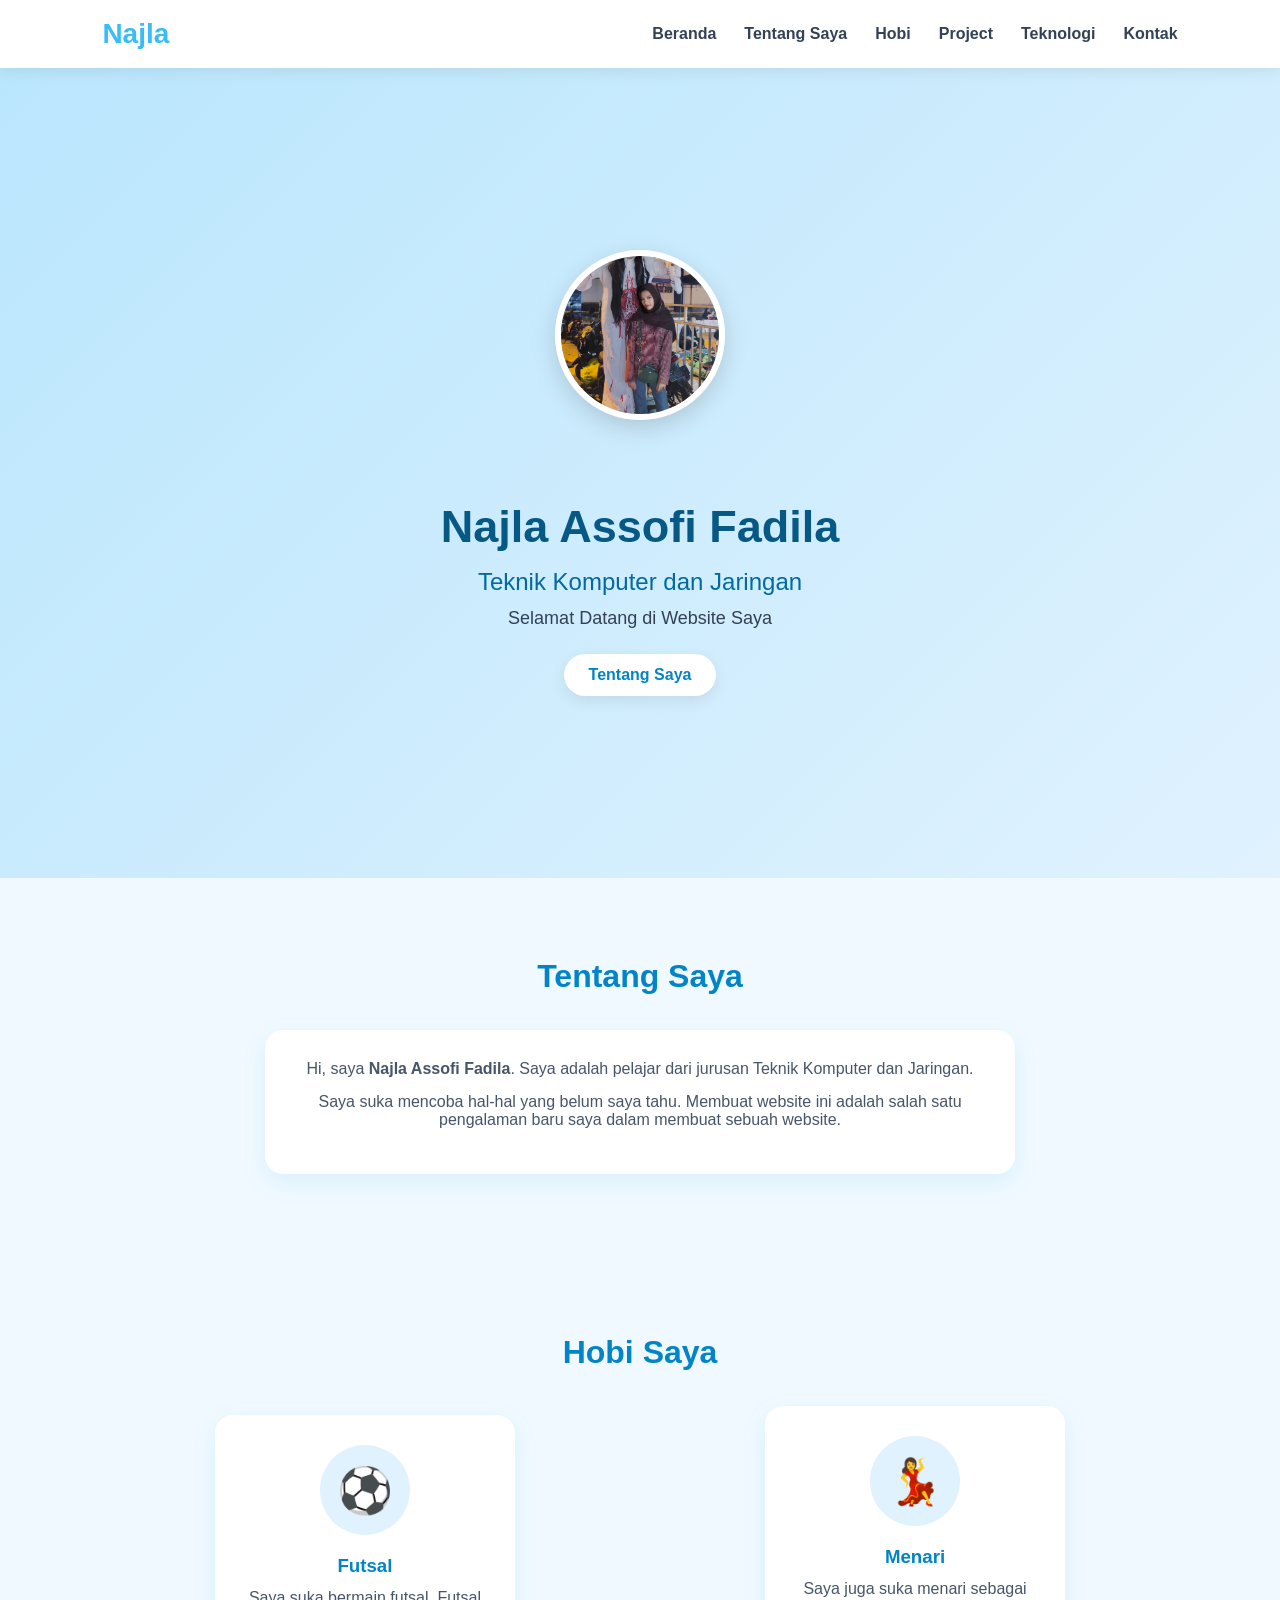
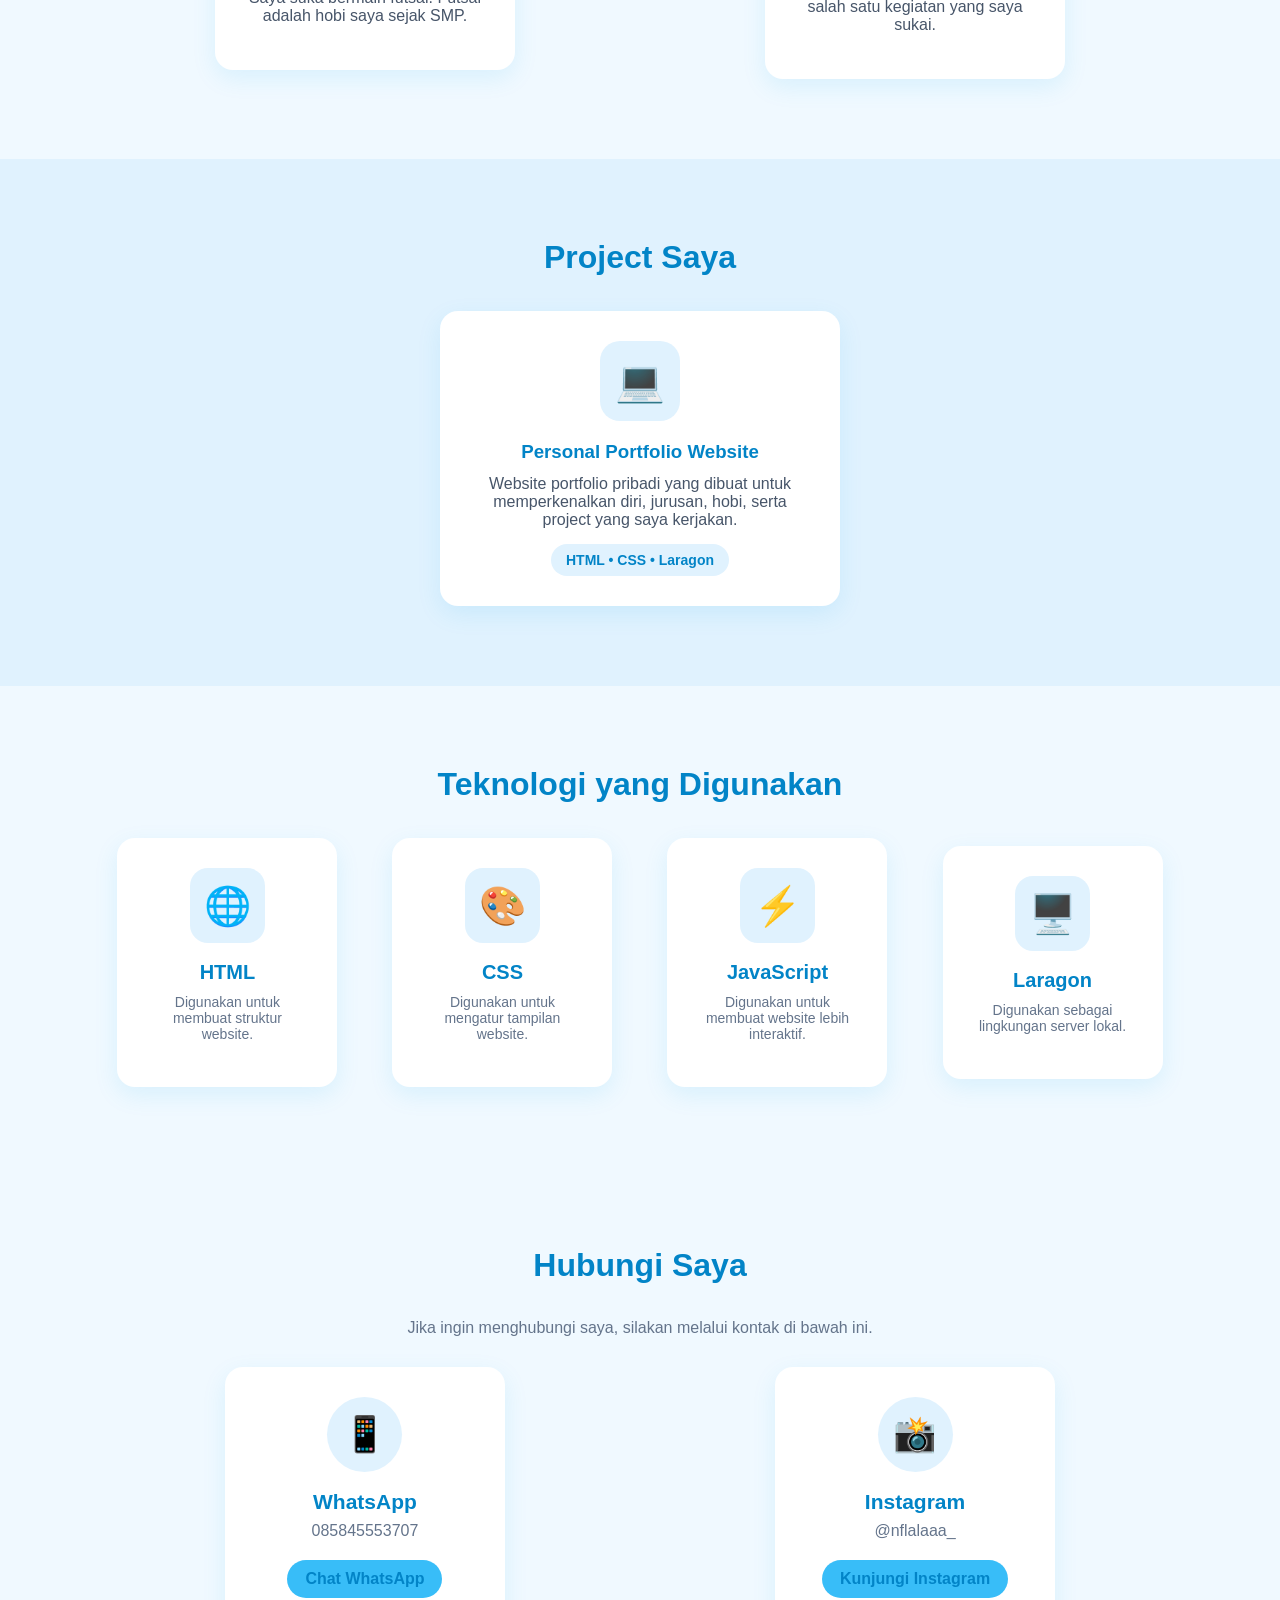
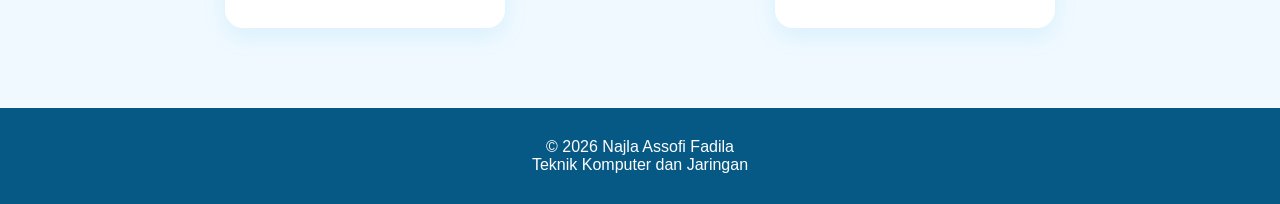
<file: index.html>
<!DOCTYPE html>
<html lang="id">
<head>
    <meta charset="UTF-8">
    <meta name="viewport" content="width=device-width, initial-scale=1.0">

    <title>Portfolio Najla Assofi Fadila</title>

    <link rel="stylesheet" href="style.css">
<script src="script.js" defer></script>
</head>

<body>

    <!-- NAVBAR -->
    <nav>
        <div class="logo">Najla</div>

        <ul>
            <li><a href="#beranda">Beranda</a></li>
            <li><a href="#tentang">Tentang Saya</a></li>
            <li><a href="#hobi">Hobi</a></li>
            <li><a href="#project">Project</a></li>
            <li><a href="#teknologi">Teknologi</a></li>
            <li><a href="#kontak">Kontak</a></li>
        </ul>
    </nav>


    <!-- BERANDA -->
    <section id="beranda" class="hero">
        <div class="hero-content">

            <img src="lala.jpg" alt="Foto Najla" class="profile-photo">

            <h1>
                <br>
                Najla Assofi Fadila
            </h1>

            <h2>Teknik Komputer dan Jaringan</h2>

            <p>Selamat Datang di Website Saya</p>

            <a href="#tentang" class="button">
                Tentang Saya
            </a>

        </div>
    </section>


    <!-- TENTANG SAYA -->
    <section id="tentang">
        <h2>Tentang Saya</h2>

        <div class="card">

            <p>
                Hi, saya <b>Najla Assofi Fadila</b>.
                Saya adalah pelajar dari jurusan
                Teknik Komputer dan Jaringan.
            </p>

            <p>
                Saya suka mencoba hal-hal yang belum saya tahu.
                Membuat website ini adalah salah satu pengalaman
                baru saya dalam membuat sebuah website.
            </p>

        </div>
    </section>


    <!-- HOBI -->
    <section id="hobi">
        <h2>Hobi Saya</h2>

        <div class="container">

            <div class="card hobby-card">

                <div class="hobby-icon">⚽</div>

                <h3>Futsal</h3>

                <p>
                    Saya suka bermain futsal.
                    Futsal adalah hobi saya sejak SMP.
                </p>

            </div>


            <div class="card hobby-card">

                <div class="hobby-icon">💃</div>

                <h3>Menari</h3>

                <p>
                    Saya juga suka menari sebagai salah satu
                    kegiatan yang saya sukai.
                </p>

            </div>

        </div>
    </section>


    <!-- PROJECT -->
    <section id="project">

        <h2>Project Saya</h2>

        <div class="container">

            <div class="card project-card">

                <div class="project-icon">💻</div>

                <h3>Personal Portfolio Website</h3>

                <p>
                    Website portfolio pribadi yang dibuat untuk
                    memperkenalkan diri, jurusan, hobi, serta
                    project yang saya kerjakan.
                </p>

                <span class="project-label">
                    HTML • CSS • Laragon
                </span>

            </div>

        </div>

    </section>


   <!-- TEKNOLOGI -->
<section id="teknologi">

    <h2>Teknologi yang Digunakan</h2>

    <div class="container">

        <div class="card tech-card">
            <div class="tech-icon">🌐</div>
            <h3>HTML</h3>
            <p>Digunakan untuk membuat struktur website.</p>
        </div>

        <div class="card tech-card">
            <div class="tech-icon">🎨</div>
            <h3>CSS</h3>
            <p>Digunakan untuk mengatur tampilan website.</p>
        </div>

        <div class="card tech-card">
            <div class="tech-icon">⚡</div>
            <h3>JavaScript</h3>
            <p>Digunakan untuk membuat website lebih interaktif.</p>
        </div>

        <div class="card tech-card">
            <div class="tech-icon">🖥️</div>
            <h3>Laragon</h3>
            <p>Digunakan sebagai lingkungan server lokal.</p>
        </div>

    </div>

</section>


   <!-- KONTAK -->
<section id="kontak">

    <h2>Hubungi Saya</h2>

    <p class="contact-text">
        Jika ingin menghubungi saya, silakan melalui kontak di bawah ini.
    </p>

    <div class="container contact-container">

        <!-- WHATSAPP -->
        <div class="card contact-card">

            <div class="contact-icon">📱</div>

            <h3>WhatsApp</h3>

            <p>085845553707</p>

            <a 
                href="https://wa.me/6285845553707" 
                target="_blank" 
                class="contact-button">
                Chat WhatsApp
            </a>

        </div>


        <!-- INSTAGRAM -->
        <div class="card contact-card">

            <div class="contact-icon">📸</div>

            <h3>Instagram</h3>

            <p>@nflalaaa_</p>

            <a 
                href="https://instagram.com/nflalaaa_" 
                target="_blank" 
                class="contact-button">
                Kunjungi Instagram
            </a>

        </div>

    </div>

</section>


    <!-- FOOTER -->
    <footer>

        <p>© 2026 Najla Assofi Fadila</p>

        <p>Teknik Komputer dan Jaringan</p>

    </footer>

</body>
</html>
</file>
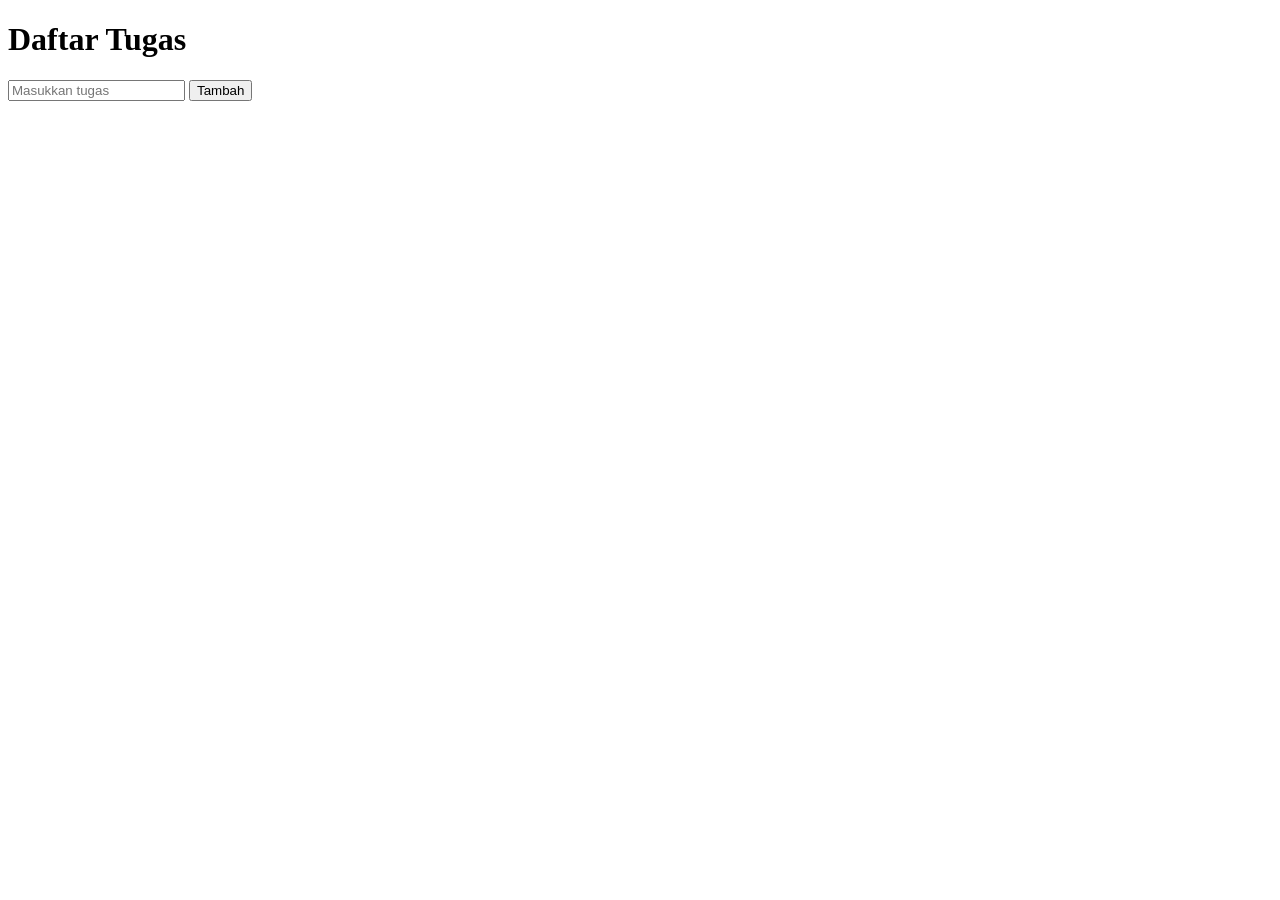
<file: 03-dasar-pemrograman-dom/3.11-dom-events-forms/index.html>
<!DOCTYPE html>
<html>
<head>
  <title>Daftar Tugas</title>
</head>
<body>
  <h1>Daftar Tugas</h1>

  <input id="tugas" type="text" placeholder="Masukkan tugas">
  <button id="tambah">Tambah</button>

  <ul id="daftar"></ul>

  <script>
    const input = document.getElementById("tugas");
    const tombol = document.getElementById("tambah");
    const daftar = document.getElementById("daftar");

    tombol.addEventListener("click", function () {
      if (input.value.trim() === "") {
        alert("Tugas tidak boleh kosong");
        return;
      }

      const item = document.createElement("li");
      item.textContent = input.value;

      daftar.appendChild(item);
      input.value = "";
    });
  </script>
</body>
</html>
</file>
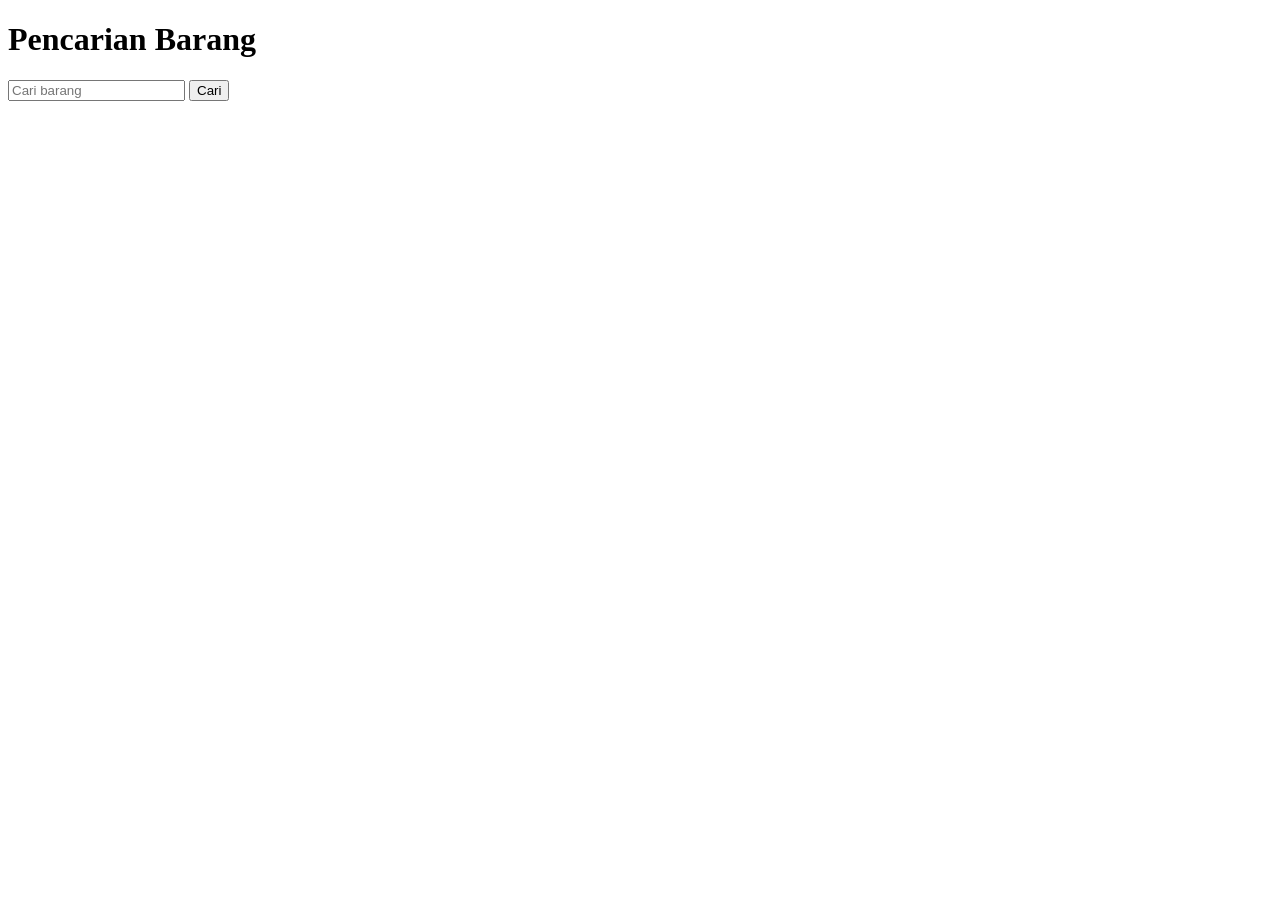
<file: 03-dasar-pemrograman-dom/3.12-local-data-search/index.html>
<!DOCTYPE html>
<html>
<head>
  <title>Pencarian Barang</title>
</head>
<body>
  <h1>Pencarian Barang</h1>

  <input id="cari" type="text" placeholder="Cari barang">
  <button id="tombol">Cari</button>

  <ul id="hasil"></ul>

  <script>
    const barang = ["Pensil", "Buku", "Penghapus", "Penggaris", "Spidol"];

    const input = document.getElementById("cari");
    const tombol = document.getElementById("tombol");
    const hasil = document.getElementById("hasil");

    tombol.addEventListener("click", function () {
      hasil.innerHTML = "";

      const kata = input.value.toLowerCase();

      const ditemukan = barang.filter(nama =>
        nama.toLowerCase().includes(kata)
      );

      ditemukan.forEach(nama => {
        const item = document.createElement("li");
        item.textContent = nama;
        hasil.appendChild(item);
      });
    });
  </script>
</body>
</html>
</file>
<file: style.css>
/* =========================
   RESET
========================= */
* {
    margin: 0;
    padding: 0;
    box-sizing: border-box;
    scroll-behavior: smooth;
}

body {
    font-family: Arial, sans-serif;
    background: #f0f9ff;
    color: #334155;
}


/* =========================
   NAVBAR
========================= */
nav {
    position: sticky;
    top: 0;
    z-index: 1000;

    display: flex;
    justify-content: space-between;
    align-items: center;

    padding: 18px 8%;

    background: white;
    box-shadow: 0 3px 15px rgba(0, 0, 0, 0.08);
}

.logo {
    font-size: 28px;
    font-weight: bold;
    color: #38bdf8;
}

nav ul {
    display: flex;
    gap: 28px;
    list-style: none;
}

nav ul li a {
    text-decoration: none;
    color: #334155;
    font-weight: bold;
}

nav ul li a:hover {
    color: #0ea5e9;
}


/* =========================
   BERANDA
========================= */
.hero {
    min-height: 90vh;

    display: flex;
    justify-content: center;
    align-items: center;

    text-align: center;

    padding: 80px 20px;

    background: linear-gradient(
        135deg,
        #bae6fd,
        #e0f2fe
    );
}

.hero-content {
    width: 100%;
    max-width: 800px;
}

.profile-photo {
    width: 170px;
    height: 170px;

    object-fit: cover;

    border-radius: 50%;

    border: 6px solid white;

    margin-bottom: 25px;

    box-shadow: 0 8px 25px rgba(0, 0, 0, 0.15);
}

.profile-photo:hover {
    transform: scale(1.05);
}

.hero h1 {
    font-size: 45px;
    color: #075985;
    margin-bottom: 15px;
}

.hero h2 {
    font-size: 24px;
    font-weight: normal;
    color: #0369a1;
    margin-bottom: 12px;
}

.hero p {
    font-size: 18px;
    margin-bottom: 25px;
}

.button {
    display: inline-block;

    padding: 12px 25px;

    background: white;
    color: #0284c7;

    border-radius: 30px;

    text-decoration: none;
    font-weight: bold;

    box-shadow: 0 5px 15px rgba(0, 0, 0, 0.08);
}

.button:hover {
    background: #0284c7;
    color: white;
}


/* =========================
   SECTION
========================= */
section {
    padding: 80px 8%;
    text-align: center;
}

section > h2 {
    font-size: 32px;
    color: #0284c7;
    margin-bottom: 35px;
}


/* =========================
   CONTAINER
========================= */
.container {
    display: flex;
    justify-content: center;
    align-items: stretch;
    gap: 25px;
    flex-wrap: wrap;
}


/* =========================
   CARD
========================= */
.card {
    max-width: 750px;
    margin: auto;

    padding: 30px;

    background: white;

    border-radius: 18px;

    box-shadow: 0 8px 25px rgba(14, 165, 233, 0.10);

    transition: 0.3s;
}

.card:hover {
    transform: translateY(-5px);
}

.card p {
    color: #475569;
    margin-bottom: 15px;
}

.card h3 {
    color: #0284c7;
    margin-bottom: 12px;
}


/* =========================
   HOBI
========================= */
.hobby-card {
    width: 300px;
    text-align: center;
}

.hobby-icon {
    width: 90px;
    height: 90px;

    margin: 0 auto 20px;

    display: flex;
    justify-content: center;
    align-items: center;

    background: #e0f2fe;

    border-radius: 50%;

    font-size: 45px;

    transition: 0.3s;
}

.hobby-card:hover .hobby-icon {
    transform: scale(1.1);
    background: #bae6fd;
}


/* =========================
   PROJECT
========================= */
#project {
    background: #e0f2fe;
}

.project-card {
    width: 400px;
    text-align: center;
}

.project-icon {
    width: 80px;
    height: 80px;

    margin: 0 auto 20px;

    display: flex;
    justify-content: center;
    align-items: center;

    background: #e0f2fe;

    border-radius: 20px;

    font-size: 40px;
}

.project-label {
    display: inline-block;

    padding: 8px 15px;

    background: #e0f2fe;
    color: #0284c7;

    border-radius: 20px;

    font-size: 14px;
    font-weight: bold;
}


/* =========================
   TEKNOLOGI
========================= */
.tech {
    padding: 18px 30px;

    background: white;

    border-radius: 15px;

    box-shadow: 0 5px 18px rgba(14, 165, 233, 0.10);

    color: #0284c7;
    font-weight: bold;

    transition: 0.3s;
}

.tech:hover {
    transform: translateY(-5px);
    background: #38bdf8;
    color: white;
}


/* =========================
   KONTAK
========================= */
#kontak {
    background: #f0f9ff;
}

#kontak a {
    color: #0284c7;
    font-weight: bold;
    text-decoration: none;
}


/* =========================
   FOOTER
========================= */
footer {
    padding: 30px;

    text-align: center;

    background: #075985;
    color: white;
}


/* =========================
   RESPONSIVE HP
========================= */
@media (max-width: 768px) {

    nav {
        flex-direction: column;
        gap: 15px;
    }

    nav ul {
        gap: 12px;
        justify-content: center;
        flex-wrap: wrap;
    }

    .hero {
        min-height: 85vh;
    }

    .hero h1 {
        font-size: 35px;
    }

    .hero h2 {
        font-size: 20px;
    }

    .profile-photo {
        width: 140px;
        height: 140px;
    }

    section {
        padding: 60px 20px;
    }
}
/* =========================
   TEKNOLOGI CARD
========================= */

.tech-card {
    width: 220px;
    text-align: center;
}

.tech-icon {
    width: 75px;
    height: 75px;

    margin: 0 auto 18px;

    display: flex;
    justify-content: center;
    align-items: center;

    background: #e0f2fe;

    border-radius: 18px;

    font-size: 38px;

    transition: 0.3s;
}

.tech-card:hover .tech-icon {
    transform: translateY(-5px) scale(1.08);
    background: #bae6fd;
}

.tech-card h3 {
    color: #0284c7;
    font-size: 20px;
    margin-bottom: 10px;
}

.tech-card p {
    font-size: 14px;
    color: #64748b;
}
/* =========================
   KONTAK
========================= */

#kontak {
    background: #f0f9ff;
}

.contact-text {
    margin-bottom: 30px;
    color: #64748b;
}

.contact-container {
    gap: 25px;
}

.contact-card {
    width: 280px;
    text-align: center;
}

.contact-icon {
    width: 75px;
    height: 75px;

    margin: 0 auto 18px;

    display: flex;
    justify-content: center;
    align-items: center;

    background: #e0f2fe;

    border-radius: 50%;

    font-size: 35px;

    transition: 0.3s;
}

.contact-card:hover .contact-icon {
    transform: scale(1.1);
    background: #bae6fd;
}

.contact-card h3 {
    color: #0284c7;
    font-size: 21px;
    margin-bottom: 8px;
}

.contact-card p {
    color: #64748b;
    margin-bottom: 20px;
}

.contact-button {
    display: inline-block;

    padding: 10px 18px;

    background: #38bdf8;
    color: white;

    border-radius: 25px;

    text-decoration: none;
    font-weight: bold;

    transition: 0.3s;
}

.contact-button:hover {
    background: #0284c7;
    transform: translateY(-3px);
}
</file>
